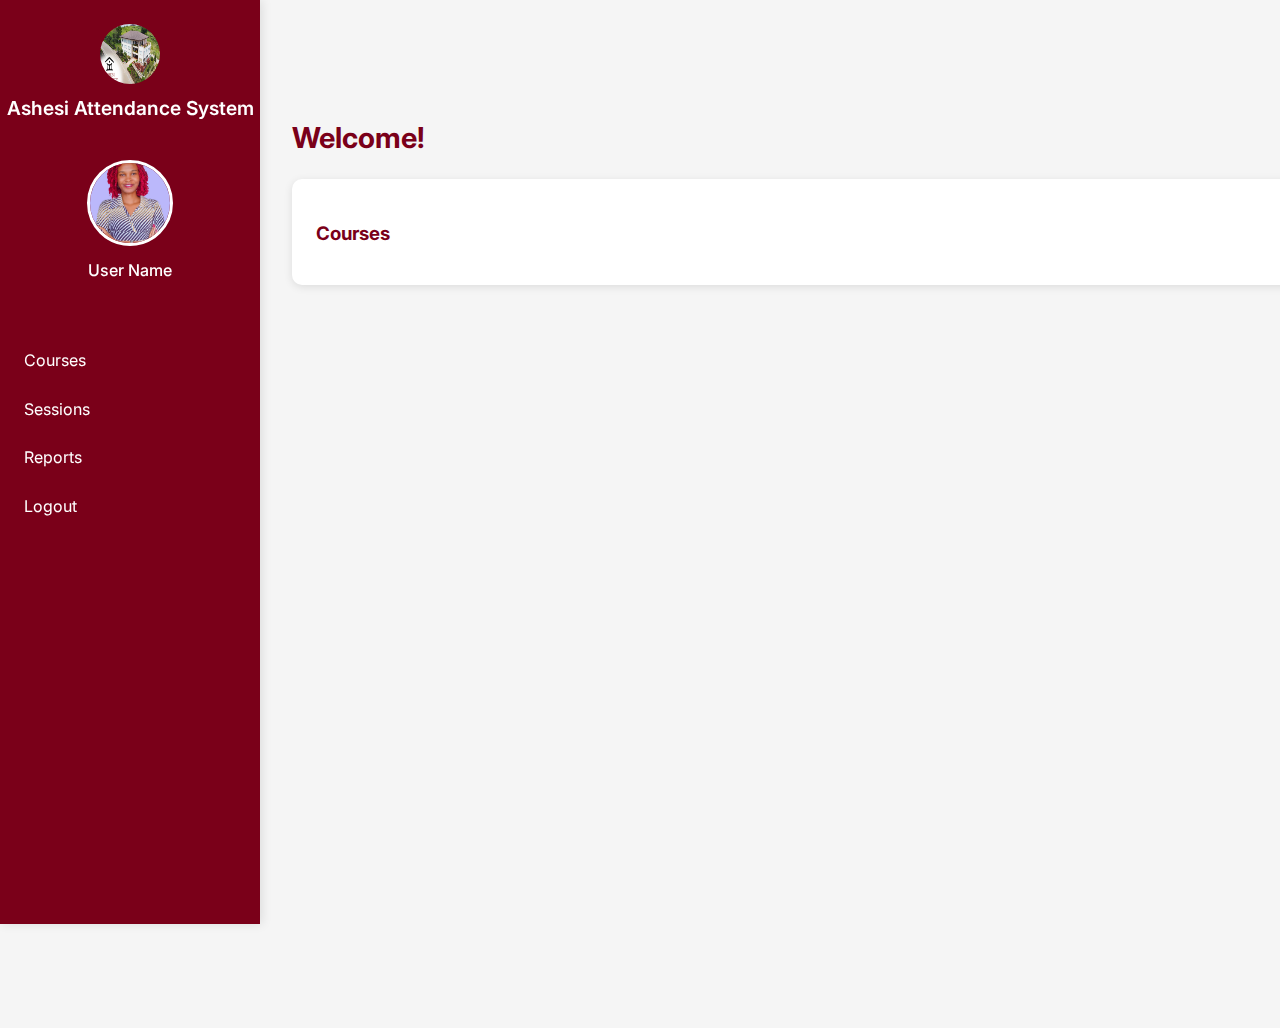
<file: individual_folder/AttendanceSystem/fi-dashboard.html>
<!DOCTYPE html>
<html lang="en">
<head>
  <meta charset="UTF-8" />
  <meta name="viewport" content="width=device-width, initial-scale=1.0" />
  <title>Ashesi Attendance System | Faculty Intern Dashboard</title>
  <link rel="stylesheet" href="css/style.css" />
  <link href="https://fonts.googleapis.com/css2?family=Inter:wght@400;500;600&display=swap" rel="stylesheet">
</head>
<body>
  <aside class="sidebar">
    <div class="sidebar-header">
      <img src="images/Ashesi.jpeg" alt="Ashesi University Logo" class="ashesi-logo">
      <h2 class="system-name">Ashesi Attendance System</h2>
    </div>

    <div class="profile-section">
      <img src="images/Joanne--Chepkoech.jpg" alt="Profile Photo" class="profile-photo">
      <p class="profile-name" id="profileName">User Name</p>
    </div>

    <ul class="sidebar-menu">
      <li><a href="#" onclick="showSection('courses')">Courses</a></li>
      <li><a href="#" onclick="showSection('sessions')">Sessions</a></li>
      <li><a href="#" onclick="showSection('reports')">Reports</a></li>
      <li><a href="index.html">Logout</a></li>
    </ul>
  </aside>

  <main class="main-content">
    <h2 id="welcomeMessage">Welcome!</h2>

    <section id="courses" class="content-section active">
      <h3>Courses</h3>
      <ul id="courseList"></ul>
    </section>

    <section id="sessions" class="content-section">
      <h3>Class Sessions</h3>
      <ul id="sessionList"></ul>
    </section>

    <section id="reports" class="content-section">
      <h3>Reports</h3>
      <ul id="reportList"></ul>
    </section>
  </main>

  <script src="js/script.js"></script>
</body>
</html>
</file>
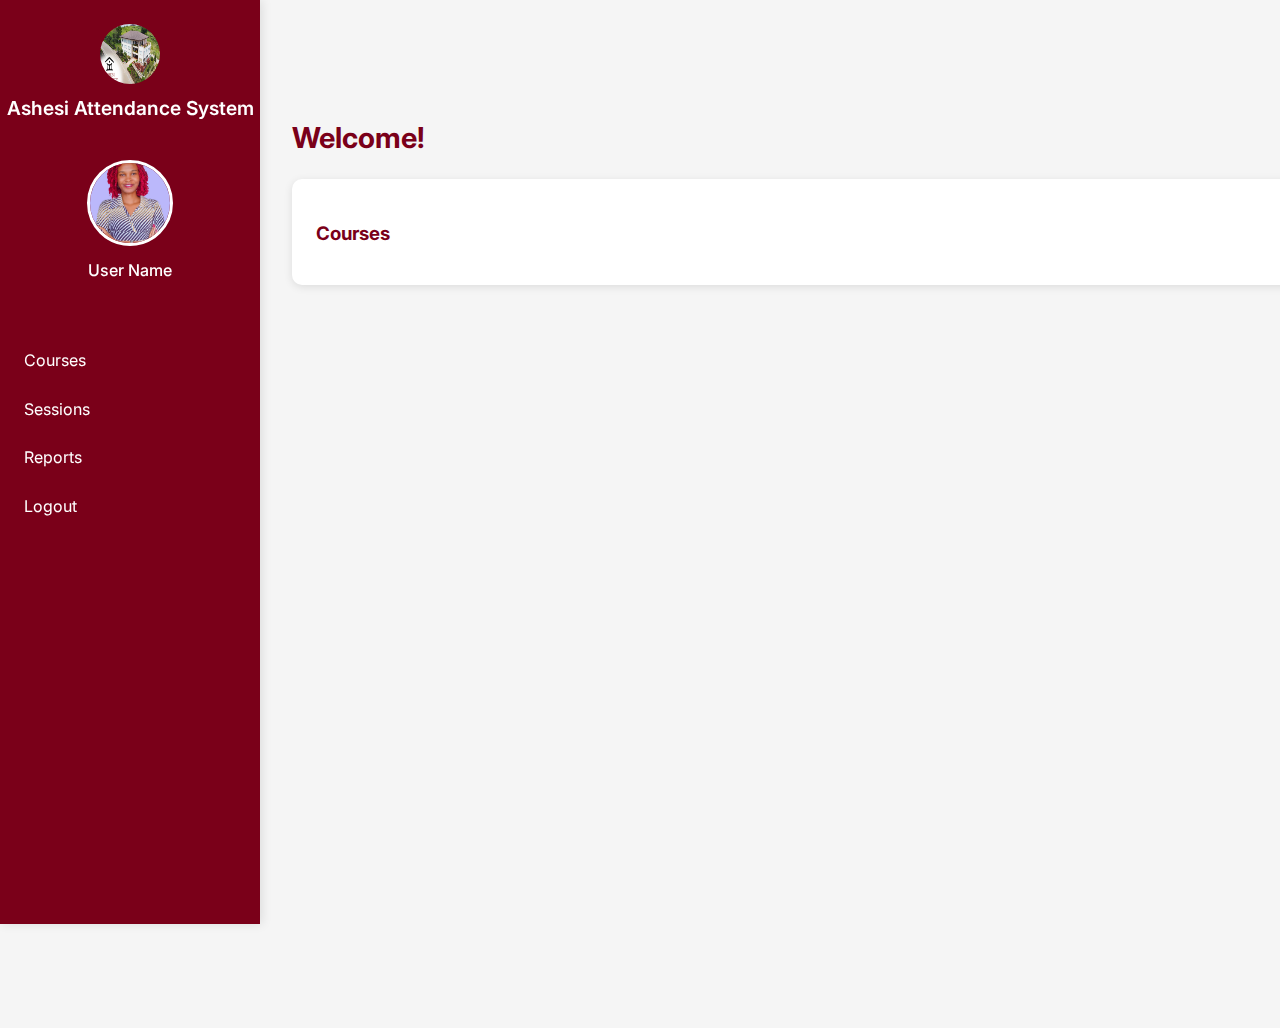
<file: individual_folder/AttendanceSystem/activity3_76549375939847438749/fi-dashboard.html>
<!DOCTYPE html>
<html lang="en">
<head>
  <meta charset="UTF-8" />
  <meta name="viewport" content="width=device-width, initial-scale=1.0" />
  <title>Ashesi Attendance System | Faculty Intern Dashboard</title>
  <link rel="stylesheet" href="style.css" />
  <link href="https://fonts.googleapis.com/css2?family=Inter:wght@400;500;600&display=swap" rel="stylesheet">
</head>
<body>
  <aside class="sidebar">
    <div class="sidebar-header">
      <img src="Ashesi.jpeg" alt="Ashesi University Logo" class="ashesi-logo">
      <h2 class="system-name">Ashesi Attendance System</h2>
    </div>

    <div class="profile-section">
      <img src="Joanne--Chepkoech.jpg" alt="Profile Photo" class="profile-photo">
      <p class="profile-name" id="profileName">User Name</p>
    </div>

    <ul class="sidebar-menu">
      <li><a href="#" onclick="showSection('courses')">Courses</a></li>
      <li><a href="#" onclick="showSection('sessions')">Sessions</a></li>
      <li><a href="#" onclick="showSection('reports')">Reports</a></li>
      <li><a href="index.html">Logout</a></li>
    </ul>
  </aside>

  <main class="main-content">
    <h2 id="welcomeMessage">Welcome!</h2>

    <section id="courses" class="content-section active">
      <h3>Courses</h3>
      <ul id="courseList"></ul>
    </section>

    <section id="sessions" class="content-section">
      <h3>Class Sessions</h3>
      <ul id="sessionList"></ul>
    </section>

    <section id="reports" class="content-section">
      <h3>Reports</h3>
      <ul id="reportList"></ul>
    </section>
  </main>

  <script src="script.js"></script>
</body>
</html>
</file>
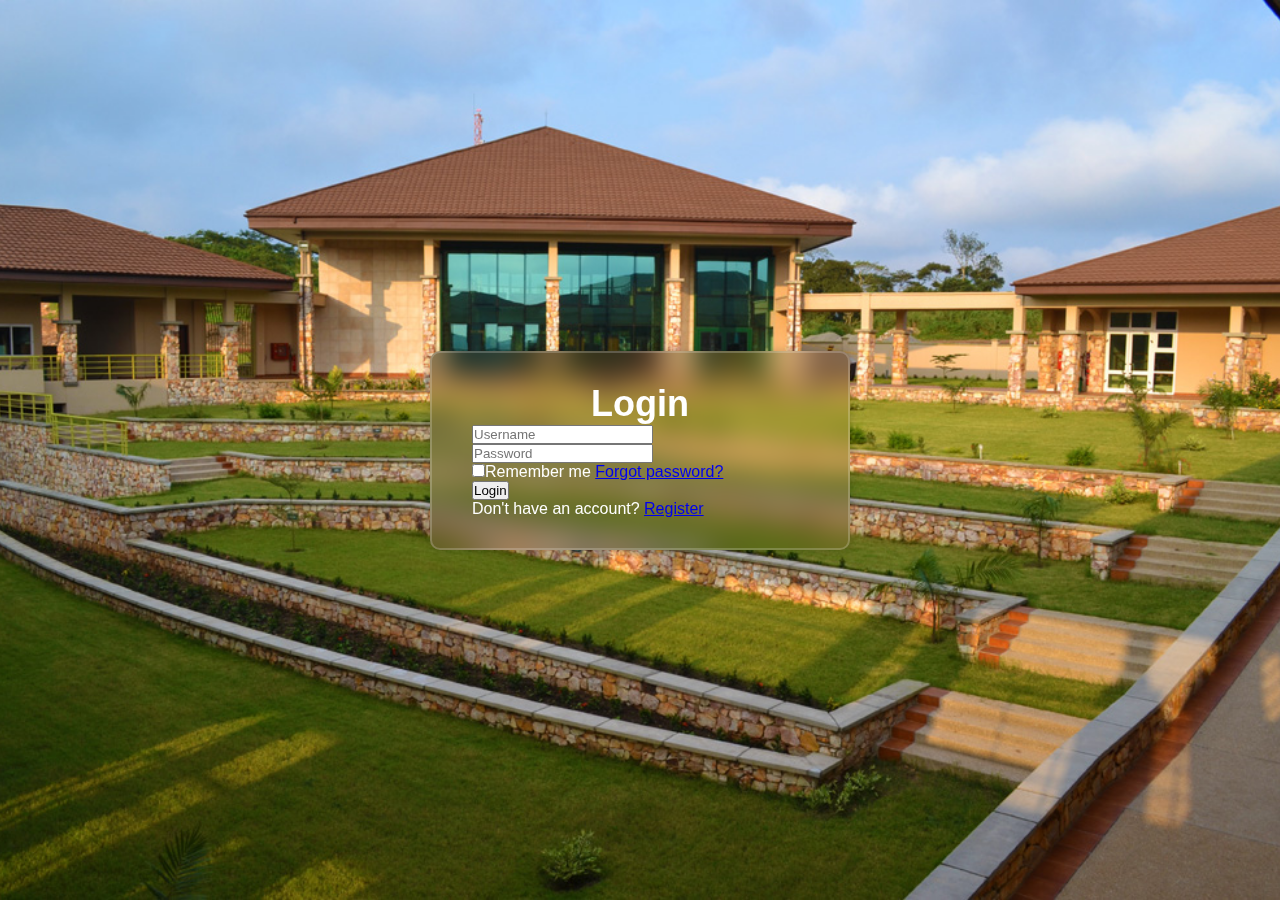
<file: Activity_03/group_folder/Code/Activity1/login.html>
<!DOCTYPE html>
<html lang="en">
<head>
    <meta charset="UTF-8">
    <meta name="viewport" content="width=device-width, initial-scale=1.0">
    <title>Login</title>
    <link rel="stylesheet" href="style.css">
</head>
<body>
    
    <div class="wrapper">
        <form action="">
            <h1>Login</h1>
            <div class="input-box">
                <input type="text" placeholder="Username" required>
                <i class="bx bxs-user"></i>
            </div>
            <div class="input-box">
                <input type="password" placeholder="Password" required>
                <i class="bx bxs-lock-alt"></i>    
            </div>
            <div class="remember-forgot">
                <label><input type="checkbox">Remember me</label>
                <a href="#">Forgot password?</a>
            </div>
            <button type="submit" class="btn">Login</button>
            <div class="register-link">
                <p>Don't have an account? <a href="registration.html" target="_blank">Register</a></p>
            </div>
        </form>
    </div>

</body>
</html>
</file>
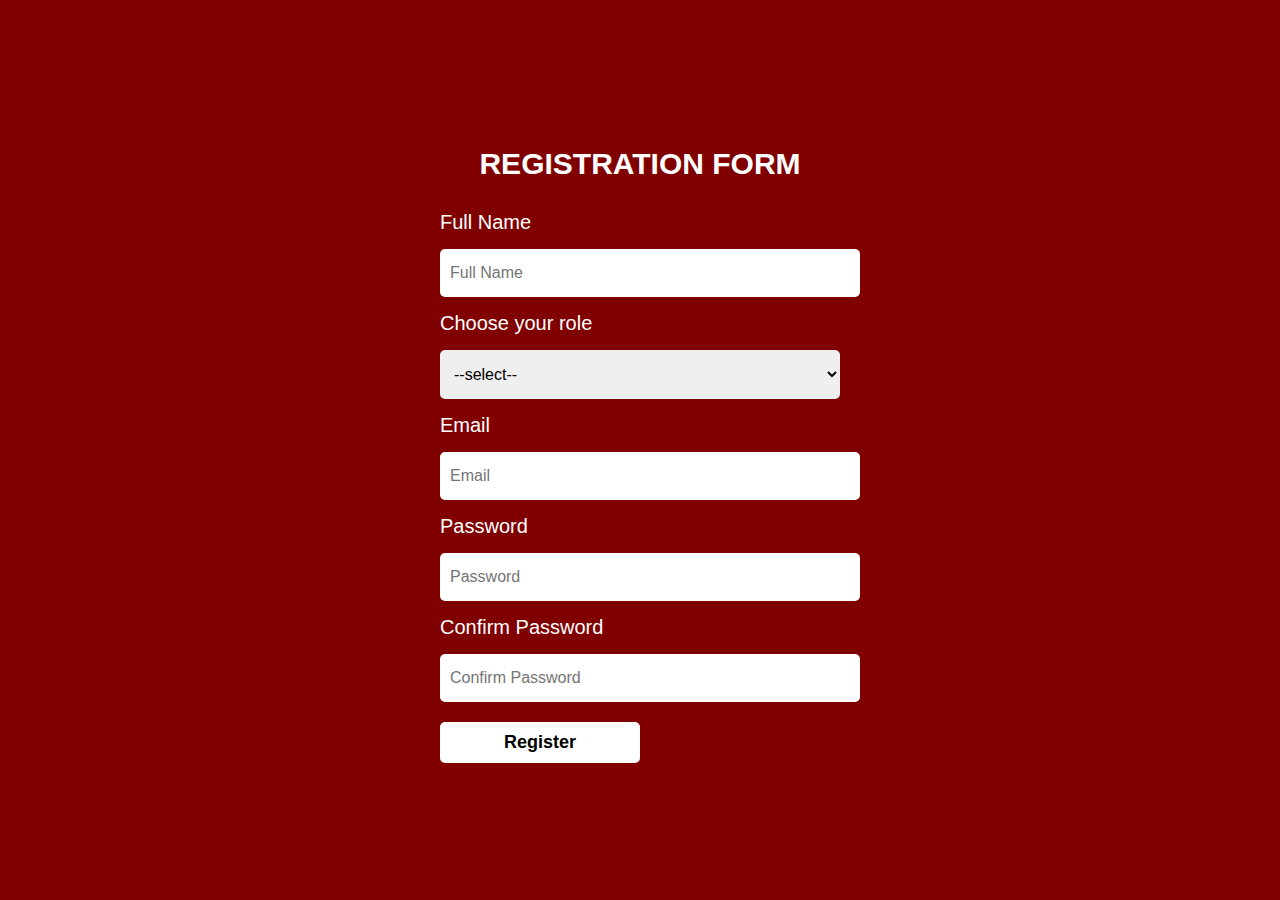
<file: Activity_03/group_folder/Code/Activity1/registration.html>
<!DOCTYPE html>
<html lang="en">
<head>
    <meta charset="UTF-8">
    <meta name="viewport" content="width=device-width, initial-scale=1.0">
    <title>Registration Form</title>
    <link rel="stylesheet" type="text/css" href="style2.css">
</head>
<body>
    <div class="container">
        <h1>Registration Form</h1>
        <form action="#" method="post">
            <p>Full Name</p>
            <input type="text" name="fullname" placeholder="Full Name">
            <label for="role"><p>Choose your role</p></label>
            <select id="role" name="role" required>
                <option value="">--select--</option>
                <option value="student">student</option>
                <option value="faculty">faculty</option>
                <option value="staff">staff</option>
            </select>
            <p>Email</p>
            <input type="email" name="email" placeholder="Email">
            <p>Password</p>
            <input type="password" name="password" placeholder="Password">
            <p>Confirm Password</p>
            <input type="password" name="confirm password" placeholder="Confirm Password">
            <button type="submit">Register</button>
        </form>
    </div>
</body>
</html>
</file>
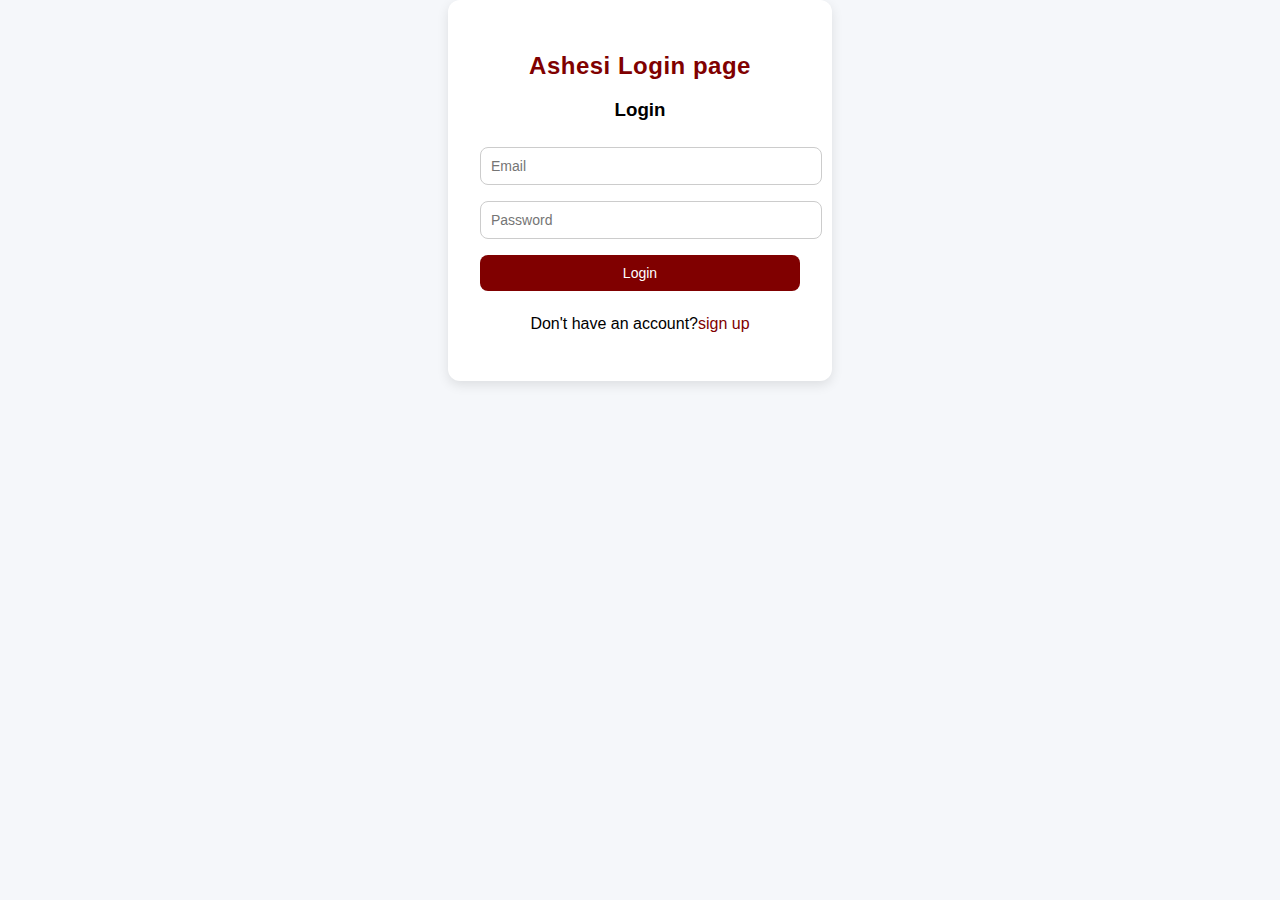
<file: Activity_03/group_folder/Code/Activity2/file.html>
<!DOCTYPE html>
<html lang = "eng">
<head> 
    <meta charset = "UTF-8">
    <meta name = "viewport" content = "width = device-width, initial-scale = 1.0">
    <title> Ashesi Attendance System</title>
    <link rel = "stylesheet" href="style.css">
</head>
<body>
    <div class = "container">
        <h2> Ashesi Login page </h2>
        <div id = "login-form">
             <h3>Login</h3>
             <input type = "email" id = "loginEmail" placeholder = "Email" required>
             <input type = "password" id = "loginPassword" placeholder = "Password" required>
            <button onclick = "login()">Login </button>
            <p> Don't have an account?<a href = "#" onclick ="event.preventDefault();toggleForm('signup')">sign up</a></p>
        </div>
        <!--sign up form-->
        <div id = "signup-form" style = "display: none;">
            <h3>Sign Up</h3>
            <input type = "text" id = "signupName" placeholder = "full Name" required>
            <input type = "text" id = "signupEmail" placeholder = "Email" required>
            <input type = "password" id = "signupPassword" placeholder = "Password" required>

            <select id = "signupRole">
                <option value = "student">Student</option>
                <option value = "fi">Faculty Intern</option>
                <option value = "faculty">Faculty</option>
            </select>

            <button onclick = "signup()">Sign Up </button>
            <p>Already have an account?<a href = "#" onclick ="event.preventDefault();toggleForm('login')">Log In</a></p>
            </div>
        </div>
        <script src="script.js"></script>
        </body>
        </html>
</file>
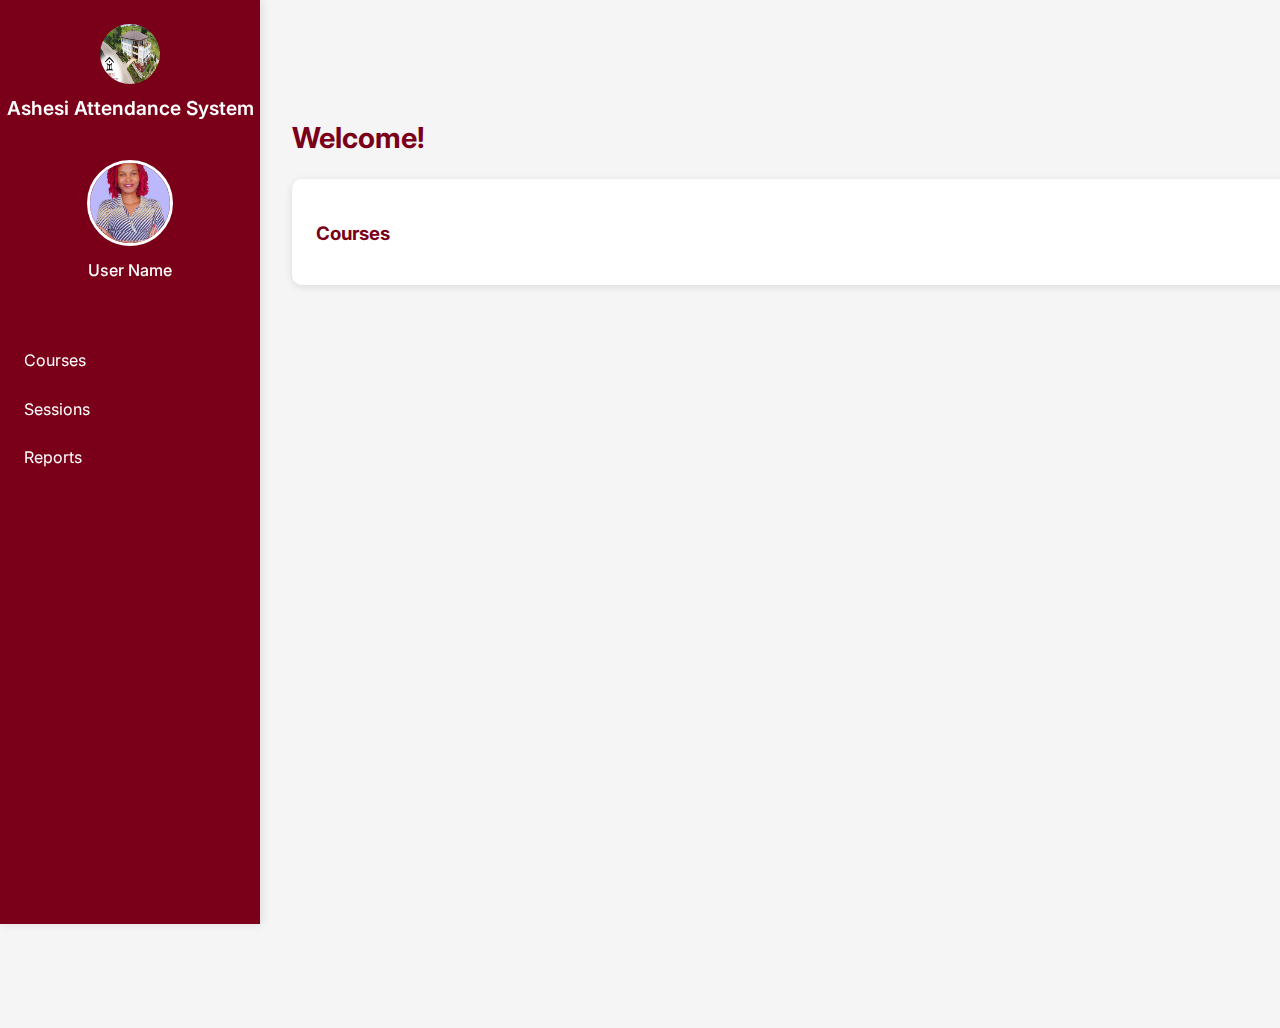
<file: Activity_03/individual_folder/Code/activity3_44456382929474837483/fi-dashboard.html>
<!DOCTYPE html>
<html lang="en">
<head>
  <meta charset="UTF-8" />
  <meta name="viewport" content="width=device-width, initial-scale=1.0" />
  <title>Ashesi Attendance System | Faculty Intern Dashboard</title>
  <link rel="stylesheet" href="style.css" />
  <link href="https://fonts.googleapis.com/css2?family=Inter:wght@400;500;600&display=swap" rel="stylesheet">
</head>
<body>
  <aside class="sidebar">
    <div class="sidebar-header">
      <img src="Ashesi.jpeg" alt="Ashesi University Logo" class="ashesi-image">
      <h2 class="system-name">Ashesi Attendance System</h2>
    </div>

    <div class="profile-section">
      <img src="Joanne--Chepkoech.jpg" alt="Profile Photo" class="profile-photo">
      <p class="profile-name" id="profileName">User Name</p>
    </div>

    <ul class="sidebar-menu">
      <li><a href="#" onclick="showSection('courses')">Courses</a></li>
      <li><a href="#" onclick="showSection('sessions')">Sessions</a></li>
      <li><a href="#" onclick="showSection('reports')">Reports</a></li>
    </ul>
  </aside>

  <main class="main-content">
    <h2 id="welcomeMessage">Welcome!</h2>

    <section id="courses" class="content-section active">
      <h3>Courses</h3>
      <ul id="courseList"></ul>
    </section>

    <section id="sessions" class="content-section">
      <h3>Class Sessions</h3>
      <ul id="sessionList"></ul>
    </section>

    <section id="reports" class="content-section">
      <h3>Reports</h3>
      <ul id="reportList"></ul>
    </section>
  </main>

  <script src="script.js"></script>
</body>
</html>
</file>
<file: individual_folder/AttendanceSystem/css/style.css>
body {
    font-family: 'Inter', sans-serif;
    margin: 0;
    padding: 0;
    background-color: #f5f5f5;
    color: #333;
}

.auth-body {
    display: flex;
    justify-content: center;
    align-items: center;
    height: 100vh;
    position: relative;
    overflow: hidden;
    background: rgba(255, 255, 255, 0.9);
}
.auth-body::before {
    content: "";
    position: absolute;
    top: 50%;
    left: 50%;
    width: 500px;
    height: 500px;
    background: url("Ashesi.jpeg") no-repeat center center;
    background-size: contain;
    opacity: 0.08;
    transform: translate(-50%, -50%);
    z-index: 0;
}

.auth-container {
    background: white;
    padding: 2rem;
    border-radius: 14px;
    box-shadow: 0 6px 20px rgba(0, 0, 0, 0.1);
    width: 360px;
    text-align: center;
    z-index: 2;
    animation: fadeIn 1s ease-in-out;
}

.auth-logo img {
    width: 65px;
    height: 65px;
    border-radius: 50%;
}

.auth-logo h1 {
    font-size: 1.4rem;
    font-weight: 600;
    color: #7A0019;
    margin-top: 0.5rem;
}

.auth-form input,
.auth-form select,
.auth-form button {
    width: 100%;
    margin: 10px 0;
    padding: 12px;
    border-radius: 8px;
    border: 1px solid #ccc;
    font-size: 15px;
}

.auth-form button {
    background-color: #7A0019;
    color: white;
    border: none;
    cursor: pointer;
    transition: background 0.3s;
}

.auth-form button:hover {
    background-color: #9e0022;
}

.auth-form a {
    color: #7A0019;
    cursor: pointer;
}

.auth-form a:hover {
    text-decoration: underline;
}

.dashboard-header {
    position: fixed;
    top: 0;
    left: 260px;
    right: 0;
    background-color: white;
    padding: 1rem 2rem;
    border-bottom: 1px solid #ddd;
    display: flex;
    align-items: center;
    justify-content: space-between;
    z-index: 10;
}

.dashboard-header img {
    height: 45px;
    border-radius: 50%;
}

.dashboard-header h1 {
    color: #7A0019;
    font-size: 1.4rem;
    margin: 0;
}

.sidebar {
    position: fixed;
    top: 0;
    left: 0;
    width: 260px;
    height: 100vh;
    background-color: #7A0019;
    color: white;
    display: flex;
    flex-direction: column;
    align-items: center;
    padding-top: 1.5rem;
    box-shadow: 2px 0 10px rgba(0, 0, 0, 0.1);
}

.sidebar-header {
    text-align: center;
    margin-bottom: 1.5rem;
}

.ashesi-logo {
    width: 60px;
    height: 60px;
    border-radius: 50%;
}

.system-name {
    font-size: 1.2rem;
    font-weight: 600;
    margin-top: 0.5rem;
}

.profile-section {
    text-align: center;
    margin-bottom: 1.5rem;
}

.profile-photo {
    width: 80px;
    height: 80px;
    border-radius: 50%;
    border: 3px solid white;
    object-fit: cover;
}

.profile-name {
    margin-top: 0.6rem;
    font-weight: 500;
}

.sidebar-menu {
    list-style: none;
    padding: 0;
    width: 100%;
}

.sidebar-menu li a {
    display: block;
    color: white;
    padding: 0.9rem 1.5rem;
    text-decoration: none;
    transition: background 0.3s;
}

.sidebar-menu li a:hover {
    background-color: #9e0022;
}

/* Main content */
.main-content {
    margin-left: 260px;
    padding: 6rem 2rem 2rem 2rem;
    width: calc(100% - 260px);
    min-height: 100vh;
    background-color: #f5f5f5;
    animation: fadeInUp 1s ease;
}

.main-content h2 {
    color: #7A0019;
    font-size: 1.8rem;
    margin-bottom: 1.5rem;
}

.content-section {
    display: none;
    background: white;
    padding: 1.5rem;
    border-radius: 10px;
    box-shadow: 0 2px 8px rgba(0, 0, 0, 0.1);
}

.content-section.active {
    display: block;
}

.content-section h3 {
    color: #7A0019;
    margin-bottom: 1rem;
}

.content-section ul {
    list-style: none;
    padding-left: 0;
}

.content-section ul li {
    background-color: #f1f1f1;
    margin: 6px 0;
    padding: 8px 10px;
    border-radius: 6px;
    transition: background 0.3s;
}

.content-section ul li:hover {
    background-color: #eaeaea;
}

@keyframes fadeIn {
    from { opacity: 0; transform: scale(0.95); }
    to { opacity: 1; transform: scale(1); }
}

@keyframes fadeInUp {
    from { opacity: 0; transform: translateY(20px); }
    to { opacity: 1; transform: translateY(0); }
}

@media (max-width: 768px) {
.sidebar {
    width: 200px;
}
.dashboard-header {
    left: 200px;
}
.main-content {
    margin-left: 200px;
    width: calc(100% - 200px);
}
}
</file>
<file: individual_folder/AttendanceSystem/activity3_76549375939847438749/style.css>
body {
    font-family: 'Inter', sans-serif;
    margin: 0;
    padding: 0;
    background-color: #f5f5f5;
    color: #333;
}

.auth-body {
    display: flex;
    justify-content: center;
    align-items: center;
    height: 100vh;
    position: relative;
    overflow: hidden;
    background: rgba(255, 255, 255, 0.9);
}
.auth-body::before {
    content: "";
    position: absolute;
    top: 50%;
    left: 50%;
    width: 500px;
    height: 500px;
    background: url("Ashesi.jpeg") no-repeat center center;
    background-size: contain;
    opacity: 0.08;
    transform: translate(-50%, -50%);
    z-index: 0;
}

.auth-container {
    background: white;
    padding: 2rem;
    border-radius: 14px;
    box-shadow: 0 6px 20px rgba(0, 0, 0, 0.1);
    width: 360px;
    text-align: center;
    z-index: 2;
    animation: fadeIn 1s ease-in-out;
}

.auth-logo img {
    width: 65px;
    height: 65px;
    border-radius: 50%;
}

.auth-logo h1 {
    font-size: 1.4rem;
    font-weight: 600;
    color: #7A0019;
    margin-top: 0.5rem;
}

.auth-form input,
.auth-form select,
.auth-form button {
    width: 100%;
    margin: 10px 0;
    padding: 12px;
    border-radius: 8px;
    border: 1px solid #ccc;
    font-size: 15px;
}

.auth-form button {
    background-color: #7A0019;
    color: white;
    border: none;
    cursor: pointer;
    transition: background 0.3s;
}

.auth-form button:hover {
    background-color: #9e0022;
}

.auth-form a {
    color: #7A0019;
    cursor: pointer;
}

.auth-form a:hover {
    text-decoration: underline;
}

.dashboard-header {
    position: fixed;
    top: 0;
    left: 260px;
    right: 0;
    background-color: white;
    padding: 1rem 2rem;
    border-bottom: 1px solid #ddd;
    display: flex;
    align-items: center;
    justify-content: space-between;
    z-index: 10;
}

.dashboard-header img {
    height: 45px;
    border-radius: 50%;
}

.dashboard-header h1 {
    color: #7A0019;
    font-size: 1.4rem;
    margin: 0;
}

.sidebar {
    position: fixed;
    top: 0;
    left: 0;
    width: 260px;
    height: 100vh;
    background-color: #7A0019;
    color: white;
    display: flex;
    flex-direction: column;
    align-items: center;
    padding-top: 1.5rem;
    box-shadow: 2px 0 10px rgba(0, 0, 0, 0.1);
}

.sidebar-header {
    text-align: center;
    margin-bottom: 1.5rem;
}

.ashesi-logo {
    width: 60px;
    height: 60px;
    border-radius: 50%;
}

.system-name {
    font-size: 1.2rem;
    font-weight: 600;
    margin-top: 0.5rem;
}

.profile-section {
    text-align: center;
    margin-bottom: 1.5rem;
}

.profile-photo {
    width: 80px;
    height: 80px;
    border-radius: 50%;
    border: 3px solid white;
    object-fit: cover;
}

.profile-name {
    margin-top: 0.6rem;
    font-weight: 500;
}

.sidebar-menu {
    list-style: none;
    padding: 0;
    width: 100%;
}

.sidebar-menu li a {
    display: block;
    color: white;
    padding: 0.9rem 1.5rem;
    text-decoration: none;
    transition: background 0.3s;
}

.sidebar-menu li a:hover {
    background-color: #9e0022;
}

/* Main content */
.main-content {
    margin-left: 260px;
    padding: 6rem 2rem 2rem 2rem;
    width: calc(100% - 260px);
    min-height: 100vh;
    background-color: #f5f5f5;
    animation: fadeInUp 1s ease;
}

.main-content h2 {
    color: #7A0019;
    font-size: 1.8rem;
    margin-bottom: 1.5rem;
}

.content-section {
    display: none;
    background: white;
    padding: 1.5rem;
    border-radius: 10px;
    box-shadow: 0 2px 8px rgba(0, 0, 0, 0.1);
}

.content-section.active {
    display: block;
}

.content-section h3 {
    color: #7A0019;
    margin-bottom: 1rem;
}

.content-section ul {
    list-style: none;
    padding-left: 0;
}

.content-section ul li {
    background-color: #f1f1f1;
    margin: 6px 0;
    padding: 8px 10px;
    border-radius: 6px;
    transition: background 0.3s;
}

.content-section ul li:hover {
    background-color: #eaeaea;
}

@keyframes fadeIn {
    from { opacity: 0; transform: scale(0.95); }
    to { opacity: 1; transform: scale(1); }
}

@keyframes fadeInUp {
    from { opacity: 0; transform: translateY(20px); }
    to { opacity: 1; transform: translateY(0); }
}

@media (max-width: 768px) {
.sidebar {
    width: 200px;
}
.dashboard-header {
    left: 200px;
}
.main-content {
    margin-left: 200px;
    width: calc(100% - 200px);
}
}
</file>
<file: Activity_03/group_folder/Code/Activity1/style.css>
*{
    margin: 0;
    padding: 0;
    box-sizing: border-box;
    font-family: "poppins", sans-serif;
}

body{
    display: flex;
    justify-content: center;
    align-items: center;
    min-height: 100vh;
    background: url("ashesi.jpeg") no-repeat;
    background-size: cover;
    background-position: center;
}
.wrapper{
    width: 420px;
    background-color: transparent;
    border: 2px solid rgb(255, 255, 255,.2);
    backdrop-filter: blur(15px);
    box-shadow: 0 0 10px rgb(0, 0, 0,.2);
    color: #fff;
    border-radius: 10px;
    padding: 30px 40px;
}
.wrapper h1{
    font-size: 36px;
    text-align: center;
}
</file>
<file: Activity_03/group_folder/Code/Activity1/style2.css>
*{
    margin: 0;
    padding: 0;
    font-family: sans-serif;
}

body{
    background-size: cover;
    background-color: maroon;
    color:#fff;
}

.container{
    position: absolute;
    top: 50%;
    left: 50%;
    transform: translate(-50%, -50%);
    width: 400px;
}
.container h1{
    font-size: 30px;
    text-align: center;
    text-transform: uppercase;
    margin: 30px 0;
}
.container p{
    font-size: 20px;
    margin:15px 0;

}
.container input{
    font-size: 16px;
    padding: 15px 10px;
    width: 100%;
    border: 0;
    border-radius: 5px;
    outline: none;

}
.container button{
    font-size: 18px;
    font-weight:bold;
    margin: 20px 0;
    padding:10px 15px;
    width:50%;
    border: 0;
    border-radius: 5px;
    background-color:#fff ;
}
.container select{
    font-size: 16px;
    padding: 15px 10px;
    width: 100%;
    border: 0;
    border-radius: 5px;
    outline: none;

}
</file>
<file: Activity_03/group_folder/Code/Activity2/style.css>
body {
  font-family: 'Segoe UI', sans-serif;
  background-color: #f5f7fa;
  display: flex;
  flex-direction: column;
  align-items: center;
  height: 100vh;
  margin: 0;
}


.container {
  background: white;
  padding: 2rem;
  border-radius: 12px;
  box-shadow: 0 4px 12px rgba(0, 0, 0, 0.1);
  width: 320px;
  text-align: center;
  animation: fadeIn 0.8s ease-in-out;
}


h2 {
  color: #800000; 
  margin-bottom: 1rem;
  letter-spacing: 0.5px;
}


input, select, button {
  width: 100%;
  margin: 8px 0;
  padding: 10px;
  border-radius: 8px;
  border: 1px solid #ccc;
  outline: none;
  font-size: 14px;
}


button {
  background-color: #800000;
  color: white;
  border: none;
  cursor: pointer;
  transition: all 0.3s ease;
}

button:hover {
  background-color: #660000;
  transform: scale(1.02);
}


a {
  color: #800000;
  cursor: pointer;
  text-decoration: none;
}

a:hover {
  text-decoration: underline;
}


.navbar {
  background: linear-gradient(90deg, #800000, #a00000);
  color: white;
  display: flex;
  justify-content: space-between;
  align-items: center;
  padding: 0.8rem 2rem;
  width: 100%;
  box-shadow: 0 2px 10px rgba(0, 0, 0, 0.15);
  position: sticky;
  top: 0;
  z-index: 10;
}

.navbar .logo {
  font-size: 1.4rem;
  font-weight: bold;
  letter-spacing: 0.5px;
}

.navbar .nav-links {
  list-style: none;
  display: flex;
  gap: 1.5rem;
}

.navbar .nav-links li a {
  color: white;
  text-decoration: none;
  font-weight: 500;
  transition: color 0.3s;
}

.navbar .nav-links li a:hover {
  color: #ffd6d6;
}


.dashboard-container {
  padding: 2rem;
  background-color: #f8f8f8;
  min-height: 100vh;
  width: 100%;
  animation: fadeInUp 1s ease;
}


.dashboard-container h2 {
  margin-bottom: 1.5rem;
  color: #333;
  font-size: 1.8rem;
  text-align: center;
}


.grid-container {
  display: grid;
  grid-template-columns: repeat(auto-fit, minmax(260px, 1fr));
  gap: 1.5rem;
  margin-top: 2rem;
}


.card {
  background: white;
  padding: 1.5rem;
  border-radius: 12px;
  box-shadow: 0 4px 10px rgba(0, 0, 0, 0.08);
  transition: transform 0.25s, box-shadow 0.25s;
  border-top: 5px solid #800000;
}

.card:hover {
  transform: translateY(-4px);
  box-shadow: 0 6px 15px rgba(0, 0, 0, 0.15);
}


.card h3 {
  color: #800000;
  margin-bottom: 0.8rem;
  font-size: 1.2rem;
}


.card ul {
  list-style: none;
  padding-left: 0;
}

.card ul li {
  background-color: #f1f1f1;
  margin: 6px 0;
  padding: 8px 10px;
  border-radius: 6px;
  transition: background 0.3s;
}

.card ul li:hover {
  background-color: #eaeaea;
}


@keyframes fadeIn {
  from { opacity: 0; transform: scale(0.95); }
  to { opacity: 1; transform: scale(1); }
}

@keyframes fadeInUp {
  from { opacity: 0; transform: translateY(20px); }
  to { opacity: 1; transform: translateY(0); }
}


.footer {
  background-color: #800000;
  color: white;
  text-align: center;
  padding: 1rem;
  font-size: 0.9rem;
  width: 100%;
  position: relative;
  bottom: 0;
}
</file>
<file: Activity_03/individual_folder/Code/activity3_44456382929474837483/style.css>
body {
    font-family: 'Inter', sans-serif;
    margin: 0;
    padding: 0;
    background-color: #f5f5f5;
    color: #333;
}

.auth-body {
    position: relative;
    display: flex;
    justify-content: center;
    align-items: center;
    height: 100vh;
    overflow: hidden;
    background: rgba(255, 255, 255, 0.95);
    z-index: 0;
}

.auth-body::before {
    content: "";
    position: absolute;
    inset: 0;
    background: url("Ashesi.jpeg") no-repeat center center;
    background-size: cover;
    opacity: 0.08;
    z-index: -1;
}

.auth-container {
    background: white;
    padding: 2rem;
    border-radius: 14px;
    box-shadow: 0 6px 20px rgba(0, 0, 0, 0.1);
    width: 360px;
    text-align: center;
    z-index: 2;
    animation: fadeIn 1s ease-in-out;
}

.auth-logo img {
    width: 65px;
    height: 65px;
    border-radius: 50%;
}

.auth-logo h1 {
    font-size: 1.4rem;
    font-weight: 600;
    color: #7A0019;
    margin-top: 0.5rem;
}

.auth-form input,
.auth-form select,
.auth-form button {
    width: 100%;
    margin: 10px 0;
    padding: 12px;
    border-radius: 8px;
    border: 1px solid #ccc;
    font-size: 15px;
}

.auth-form button {
    background-color: #7A0019;
    color: white;
    border: none;
    cursor: pointer;
    transition: background 0.3s;
}

.auth-form button:hover {
    background-color: #9e0022;
}

.auth-form a {
    color: #7A0019;
    cursor: pointer;
}

.auth-form a:hover {
    text-decoration: underline;
}

.dashboard-header {
    position: fixed;
    top: 0;
    left: 260px;
    right: 0;
    background-color: white;
    padding: 1rem 2rem;
    border-bottom: 1px solid #ddd;
    display: flex;
    align-items: center;
    justify-content: space-between;
    z-index: 10;
}

.dashboard-header img {
    height: 45px;
    border-radius: 50%;
}

.dashboard-header h1 {
    color: #7A0019;
    font-size: 1.4rem;
    margin: 0;
}

.sidebar {
    position: fixed;
    top: 0;
    left: 0;
    width: 260px;
    height: 100vh;
    background-color: #7A0019;
    color: white;
    display: flex;
    flex-direction: column;
    align-items: center;
    padding-top: 1.5rem;
    box-shadow: 2px 0 10px rgba(0, 0, 0, 0.1);
}

.sidebar-header {
    text-align: center;
    margin-bottom: 1.5rem;
}

.ashesi-image {
    width: 60px;
    height: 60px;
    border-radius: 50%;
}

.system-name {
    font-size: 1.2rem;
    font-weight: 600;
    margin-top: 0.5rem;
}

.profile-section {
    text-align: center;
    margin-bottom: 1.5rem;
}

.profile-photo {
    width: 80px;
    height: 80px;
    border-radius: 50%;
    border: 3px solid white;
    object-fit: cover;
}

.profile-name {
    margin-top: 0.6rem;
    font-weight: 500;
}

.sidebar-menu {
    list-style: none;
    padding: 0;
    width: 100%;
}

.sidebar-menu li a {
    display: block;
    color: white;
    padding: 0.9rem 1.5rem;
    text-decoration: none;
    transition: background 0.3s;
}

.sidebar-menu li a:hover {
    background-color: #9e0022;
}

.main-content {
    margin-left: 260px;
    padding: 6rem 2rem 2rem 2rem;
    width: calc(100% - 260px);
    min-height: 100vh;
    background-color: #f5f5f5;
    animation: fadeInUp 1s ease;
}

.main-content h2 {
    color: #7A0019;
    font-size: 1.8rem;
    margin-bottom: 1.5rem;
}

.content-section {
    display: none;
    background: white;
    padding: 1.5rem;
    border-radius: 10px;
    box-shadow: 0 2px 8px rgba(0, 0, 0, 0.1);
}

.content-section.active {
    display: block;
}

.content-section h3 {
    color: #7A0019;
    margin-bottom: 1rem;
}

.content-section ul {
    list-style: none;
    padding-left: 0;
}

.content-section ul li {
    background-color: #f1f1f1;
    margin: 6px 0;
    padding: 8px 10px;
    border-radius: 6px;
    transition: background 0.3s;
}

.content-section ul li:hover {
    background-color: #eaeaea;
}

@keyframes fadeIn {
    from { opacity: 0; transform: scale(0.95); }
    to { opacity: 1; transform: scale(1); }
}

@keyframes fadeInUp {
    from { opacity: 0; transform: translateY(20px); }
    to { opacity: 1; transform: translateY(0); }
}

@media (max-width: 768px) {
    .sidebar {
        width: 200px;
    }
    .dashboard-header {
        left: 200px;
    }
    .main-content {
        margin-left: 200px;
        width: calc(100% - 200px);
    }
}
</file>
